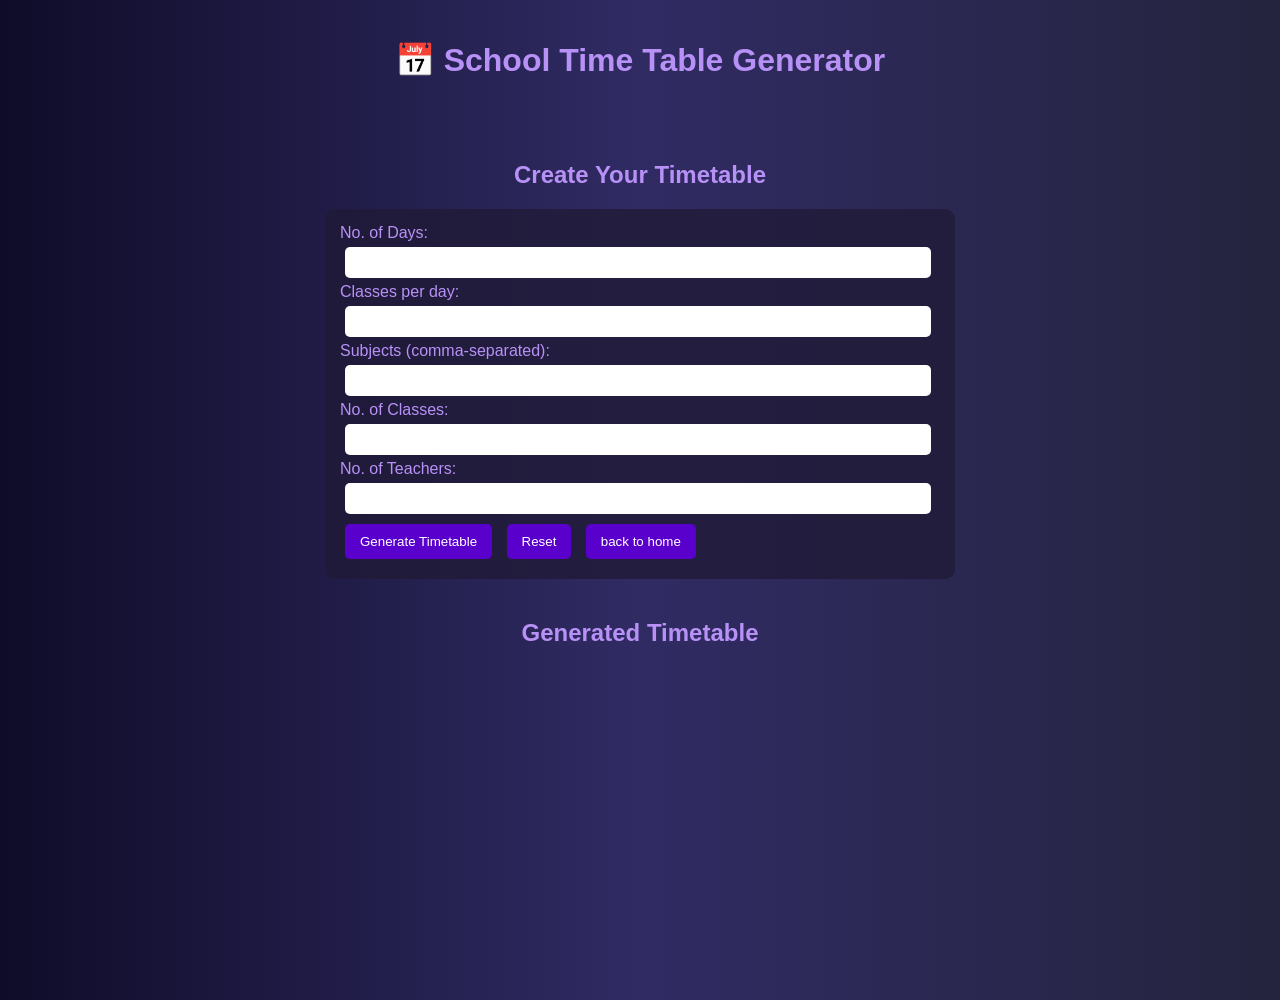
<file: generator.html>
<!DOCTYPE html>
<html lang="en">
<head>
  <meta charset="UTF-8">
  <meta name="viewport" content="width=device-width, initial-scale=1">
  <title>School Time Table Generator</title>
  <link rel="stylesheet" href="generate.css">
</head>
<body>
  <header>
    <h1>📅 School Time Table Generator</h1>
  </header>

  <main>
    <section class="form-section">
      <h2>Create Your Timetable</h2>
      <form id="timeTableForm">
        <label>No. of Days:</label>
        <input type="number" id="days" ><br>

        <label>Classes per day:</label>
        <input type="number" id="periods" ><br>

        <label>Subjects (comma-separated):</label>
        <input type="text" id="subjects" ><br>
        
        <label>No. of Classes:</label>
        <input type="number" id="classes" ><br>

        <label>No. of Teachers:</label>
        <input type="number" id="teachers" ><br>

        <button type="submit" class="btn">Generate Timetable</button>
        <button type="button" class="btn" onclick="resetTable()">Reset</button>
     <a href="index.html"> <button type="button" class="btn">back to home</button></a>

      </form>
    </section>

    <section class="table-section">
      <h2>Generated Timetable</h2>
      <div id="resultTable"></div>
    </section>
  </main>
  <script src="script.js"></script>
  
</body>
</html>
</file>
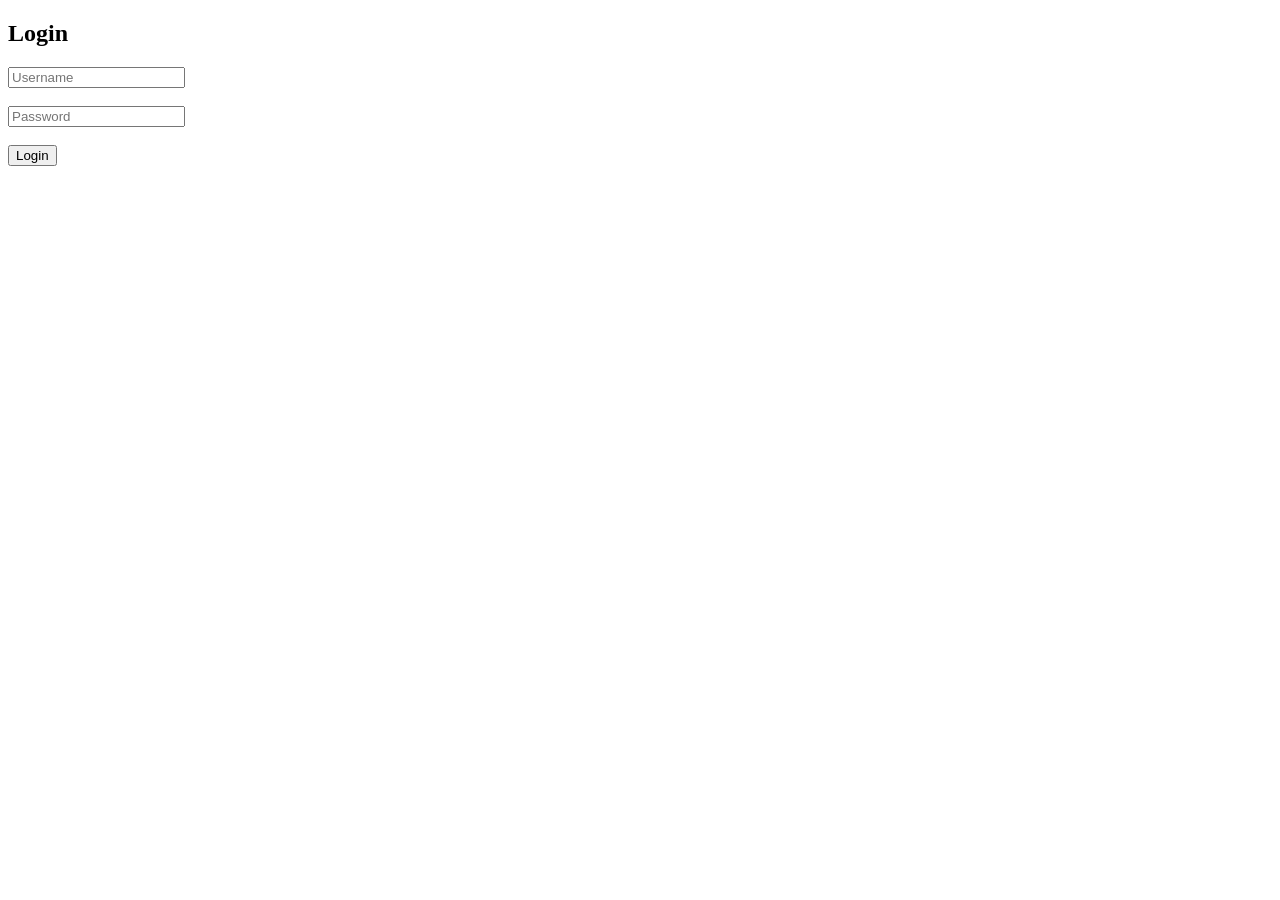
<file: login.html>
<!DOCTYPE html>
<html lang="en">
<head>
  <meta charset="UTF-8">
  <title>Login - QuickTimetable</title>
</head>
<body>
  <h2>Login</h2>
  <!-- login.html -->
<form action="login.php" method="POST">
  <input type="text" name="username" placeholder="Username" required><br><br>
  <input type="password" name="password" placeholder="Password" required><br><br>
  <input type="submit" value="Login">
</form>

  </form>
</body>
</html>
</file>
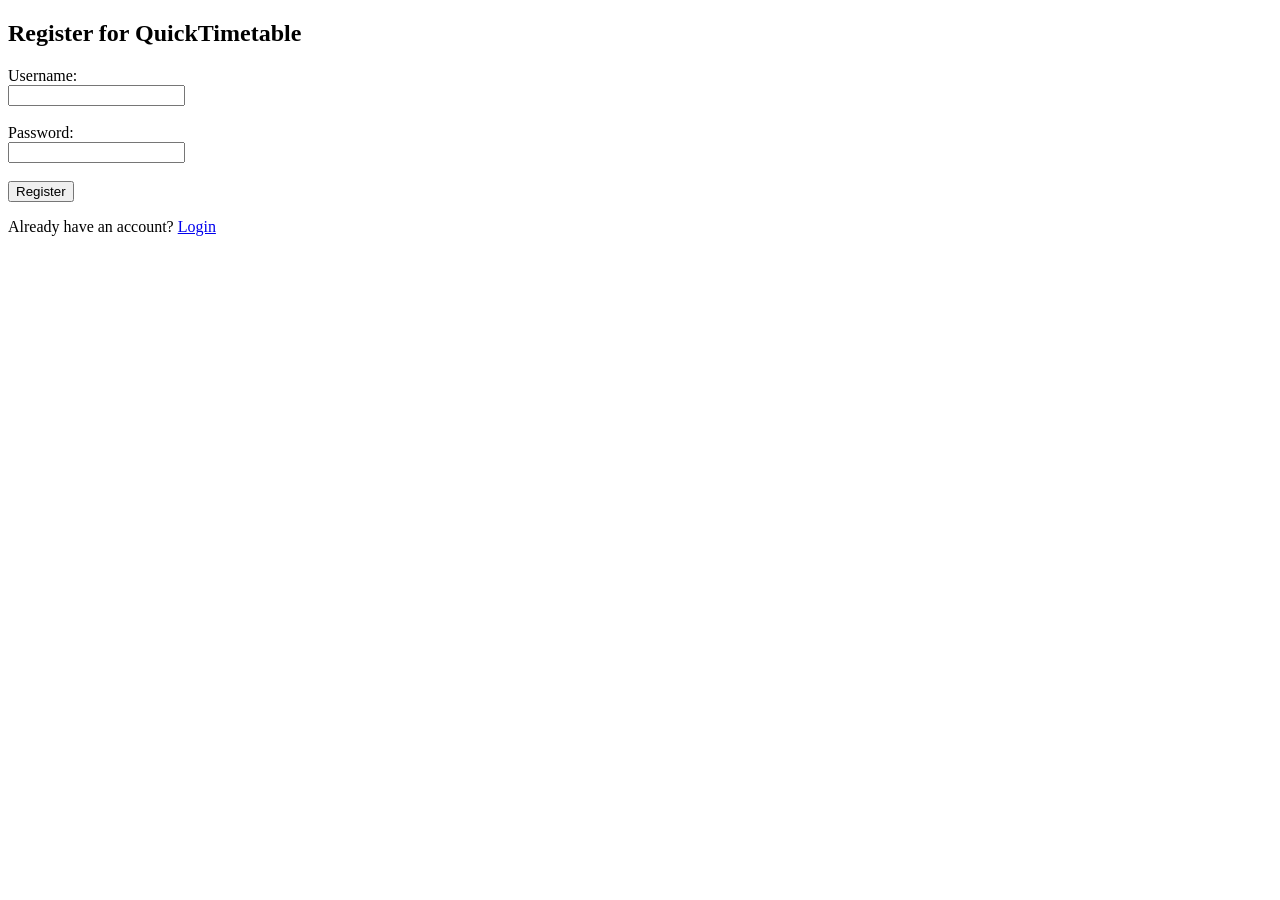
<file: register.html>
<!DOCTYPE html>
<html>
<head>
  <title>Register - QuickTimetable</title>
</head>
<body>
  <h2>Register for QuickTimetable</h2>
  <form action="register.php" method="POST">
    <label>Username:</label><br>
    <input type="text" name="username" required><br><br>

    <label>Password:</label><br>
    <input type="password" name="password" required><br><br>

    <input type="submit" value="Register">
  </form>
  <p>Already have an account? <a href="index.html">Login</a></p>
</body>
</html>
</file>
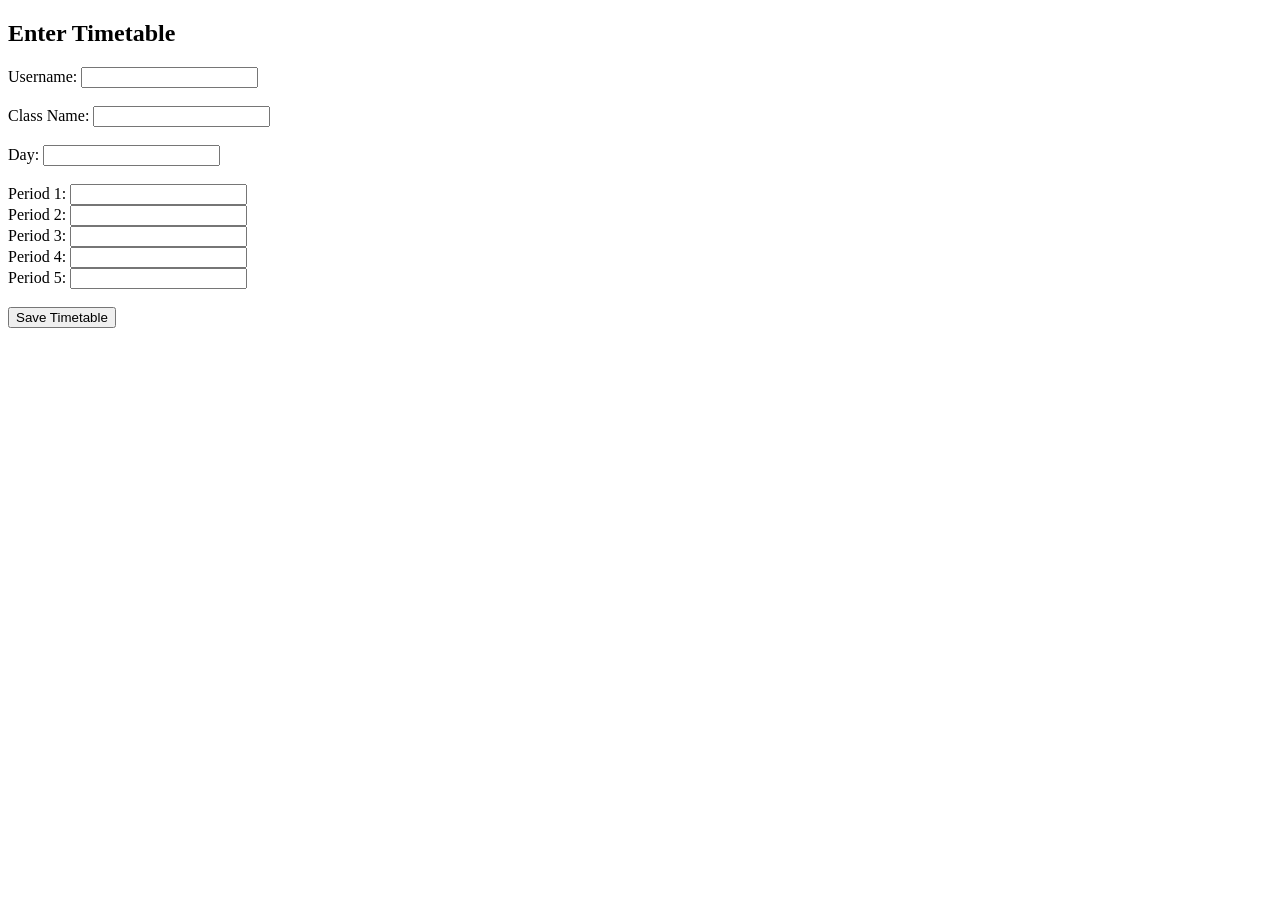
<file: timetable.html>
<!DOCTYPE html>
<html>
<head>
    <title>Save Timetable</title>
</head>
<body>
    <h2>Enter Timetable</h2>
    <form action="save_timetable.php" method="POST">
        Username: <input type="text" name="username" required><br><br>
        Class Name: <input type="text" name="class_name" required><br><br>
        Day: <input type="text" name="day" required><br><br>
        Period 1: <input type="text" name="period1" required><br>
        Period 2: <input type="text" name="period2" required><br>
        Period 3: <input type="text" name="period3" required><br>
        Period 4: <input type="text" name="period4" required><br>
        Period 5: <input type="text" name="period5" required><br><br>
        <input type="submit" value="Save Timetable">
    </form>
</body>
</html>
</file>
<file: generate.css>
body {
  font-family: Arial, sans-serif;
   background: linear-gradient(to right, #0f0c29, #302b63, #24243e); 
  background-size: cover;
  color: #B891F7;
  height: 1000px;
  margin: 0;
  padding: 0;
}

header {
  text-align: center;
  padding: 20px;
   background: linear-gradient(to right, #0f0c29, #302b63, #24243e); 
  
}

main {
  padding: 20px;
}

section {
  display: flex;
  flex-direction: column;
  align-items: center;
}

form {
  background-color:  #1f1a35be;
  padding: 15px;
  border-radius: 10px;
  margin-bottom: 20px;
  width: 50%;
  max-width: 600px;
}

input {
  margin: 5px 5px;
  padding: 8px;
  width: 95%;
  border-radius: 5px;
  border: none;
}

button {
  padding: 10px 15px;
  margin: 5px;
  border: none;
  border-radius: 5px;
  background-color: #5a00cc;
  color: white;
  cursor: pointer;
}

button:hover {
  background-color: #7f00ff;
}

table {
  width: 100%;
  border-collapse: collapse;
  margin-top: 15px;
}

th,
td {
  border: 1px solid #888;
  padding: 10px;
  text-align: center;
}

th {
  background-color: #333;
}

h3 {
  color: #ffeaa7;
  margin-top: 30px;
  margin-bottom: 15px;
  text-align: center;
}
</file>
